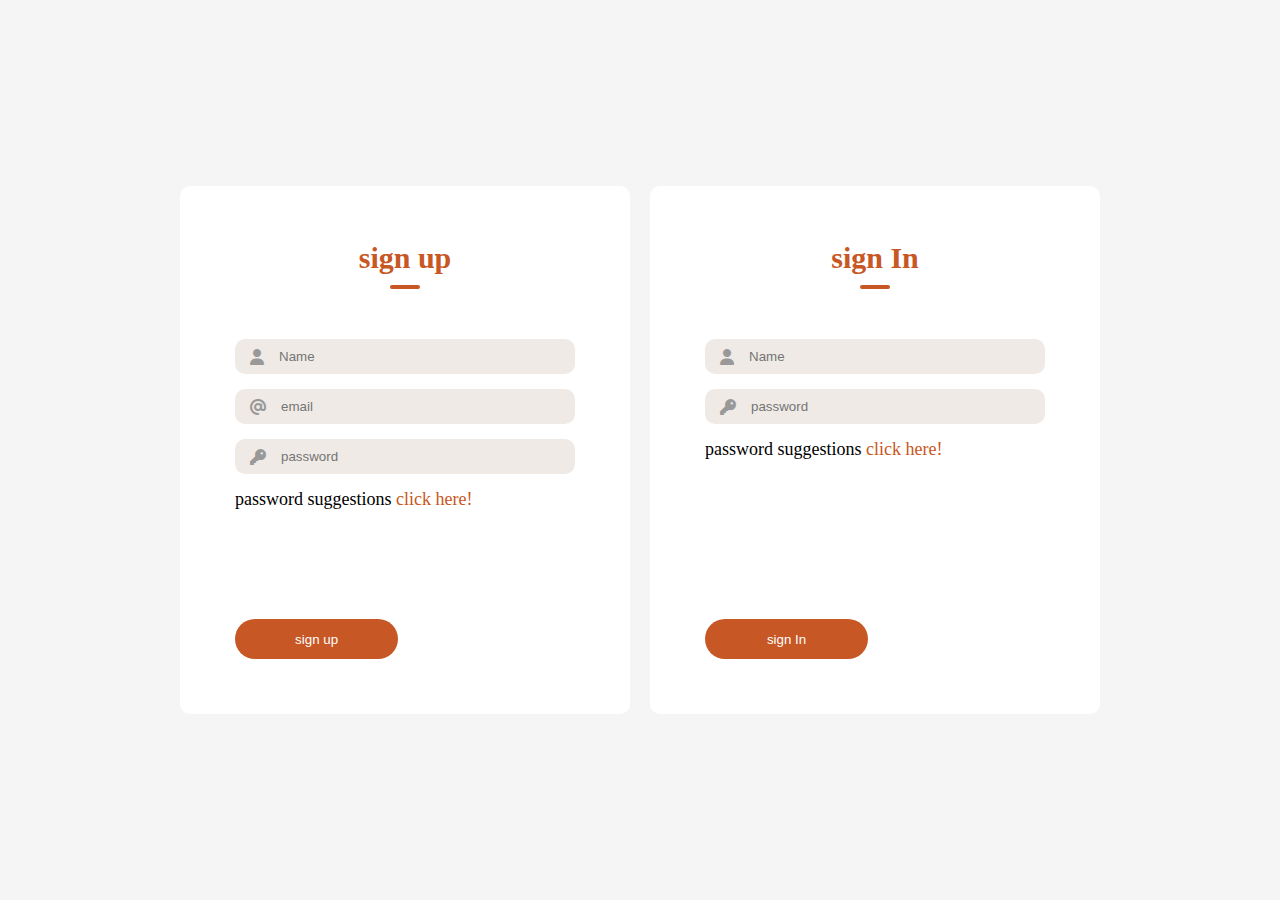
<file: login-pag.html>
<!DOCTYPE html>
<html lang="en">

<head>
    <meta charset="UTF-8">
    <meta name="viewport" content="width=device-width, initial-scale=1.0">
    <title>Document</title>
    <link rel="stylesheet" href="login.css">
    <link rel="stylesheet" href="https://cdnjs.cloudflare.com/ajax/libs/font-awesome/6.5.2/css/all.min.css">
</head>

<body>
    <div class="contaner">
        <div class="form-box">
            <h1 class="title">sign up</h1>
            <div class="underline"></div>
            <form id="form">
                <div class="input-group">
                    <div class="input-field Namefield">
                        <i class="fa-solid fa-user"></i>
                        <input type="text" placeholder="Name" id="name">
                        <span id="nameerror" ></span>
                    </div>
                    <div class="input-field">
                        <i class="fa-solid fa-at"></i>
                        <input type="email" placeholder="email" id="email">
                        <span id="emailerror"></span>
                    </div>
                    <div class="input-field">
                        <i class="fa-solid fa-key"></i>
                        <input type="password" placeholder="password" id="password">
                        <span id="passworderror"></span>
                    </div>
                    <p><span class="text">password suggestions</span>
                        <a>click here!</a></p>
                </div>
                <div class="btn-field">
                    <button type="button" class="signupbtn" id="btnsign-htm">sign up</button>
                    <!-- <button type="button" class="disable signinbtn ">sign in</button> -->
                </div>
            </form>
        </div>
        <div class="form-box" style="margin-left: 20px;">
            <h1 class="title"> sign In</h1>
            <div class="underline"></div>
            <form id="form">
                <div class="input-group">
                    <div class="input-field Namefield">
                        <i class="fa-solid fa-user"></i>
                        <input type="text" placeholder="Name" id="signin-name">
                        <span id="namearr" ></span>
                        
                    </div>
                    <div class="input-field">
                        <i class="fa-solid fa-key"></i>
                        <input type="password" placeholder="password" id="signin-password">
                        <span id="passwordarr"></span>
                    </div>
                    <p><span class="text">password suggestions</span>
                        <a>click here!</a></p>
                </div>
                <div class="btn-field">
                    <button type="button" class="signupbtn" id="btnsignn-htm">sign In</button>
                </div>
            </form>
        </div>
    </div>
    <script src="login.js"></script>
</body>

</html>
</file>
<file: login.css>
*
{
    margin: 0%;
    padding: 0%;
    box-sizing: border-box;
}
.contaner
{
    width: 100%;
    height: 100vh;
    background-color: whitesmoke;
   background-position: center;
   background-size: cover;
   display: flex;
   justify-content: center;
   align-items: center;
}
.form-box
{
    width: 90%;
    max-width: 450px;
    min-width: 350px;
    background-color: #fff;
    padding: 55px;
    text-align: center;
    border-radius: 10px;

}
.form-box h1
{
   font-size: 30px;
   color: #C75724; 
}
.form-box .underline
{
  width: 30px;
  height: 4px;
  background-color: #C75724;
  margin: 10px auto 50px auto;
  border-radius: 5px;
  transition: transform .5s;
}
.input-field
{
    background-color: #EFEAE5;;
    margin: 15px 0;
    border-radius: 10px;
    display: flex;
    align-items: center;
    max-height:60px;
    transition: max-height 0.5s;
    overflow: hidden;
}
.input-field input
{
    width: 100%;
    background: transparent;
    border: 0;
    outline: 0;
    padding: 10px 15px;
}
.input-field i
{
    margin-left: 15px;
    color: #999;
}
form p
{
    text-align: left;
    font-size: 18px;

}
#nameerror,#emailerror,#passworderror
{
   width: 100%;
}
#namearr,#passwordarr
{
    width: 100%;
}
form p a{
    text-decoration: none;
    color: #C75724;
}
.btn-field
{
    width: 100%;
    display: flex;
    justify-content: space-between;
}
.btn-field button
{
   flex-basis: 48%;
   background-color: #C75724;
   color: white;
   height: 40px;
   border-radius: 20px;
   border: 0;
   outline: 0;
   cursor: pointer;
   /* transition: background 1s; */
}
.input-group
{
   height: 280px; 
}
button.disable
{
    background: #eaeaea;
    color: #999;
}
</file>
